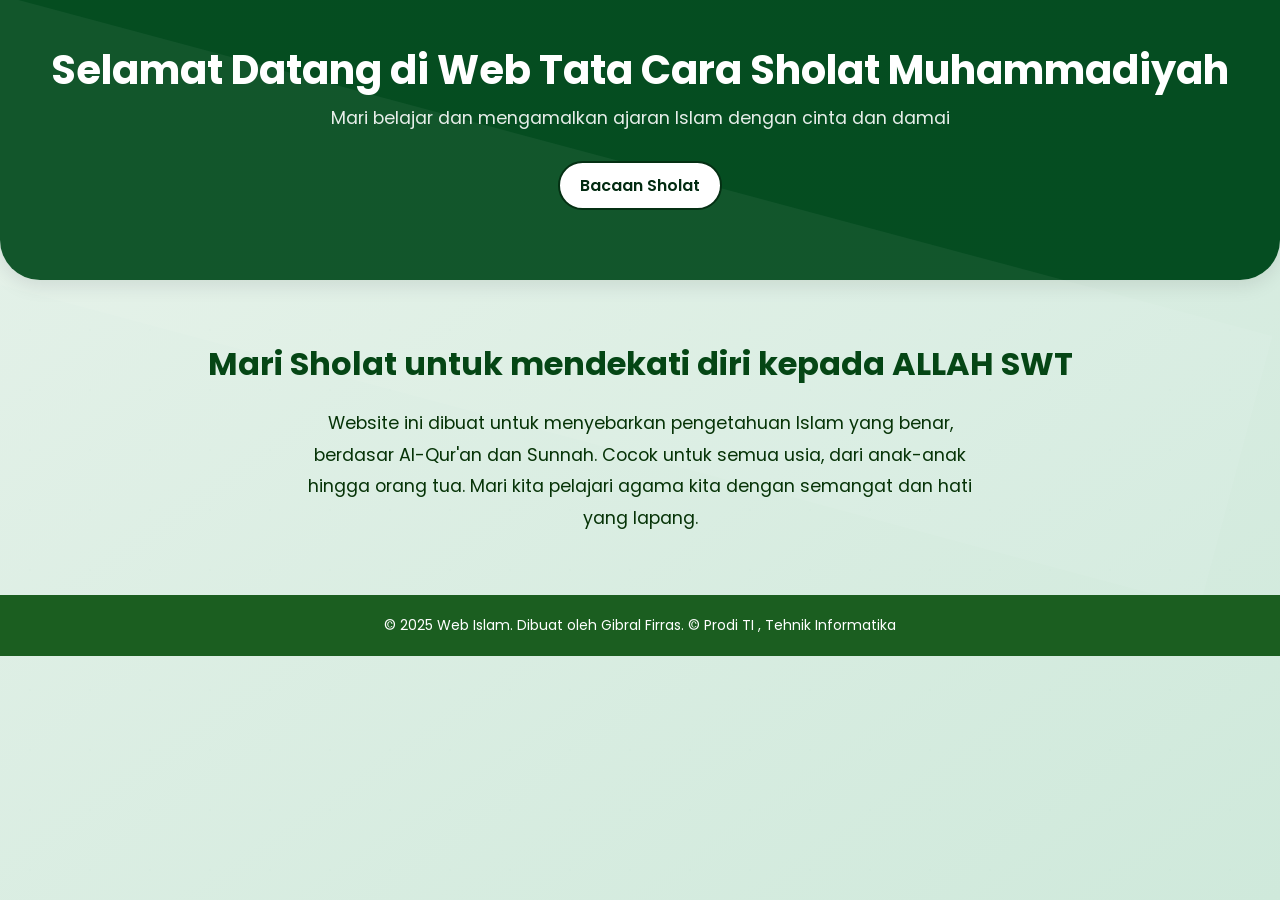
<file: index.html>
<!DOCTYPE html>
<html lang="id">
<head>
  <meta charset="UTF-8" />
  <meta name="viewport" content="width=device-width, initial-scale=1.0"/>
  <title>Beranda | Web Islam</title>
  <link href="https://fonts.googleapis.com/css2?family=Poppins:wght@400;600&family=Amiri&display=swap" rel="stylesheet">
  <style>
    /* Reset & Font */
    * {
      margin: 0;
      padding: 0;
      box-sizing: border-box;
    }

    body {
      font-family: 'Poppins', sans-serif;
      background: linear-gradient(to bottom right, #e6f2ea, #cfe9db);
      color: #063307;
      position: relative;
      min-height: 100vh;
    }

    
    /* Pola latar SVG */
    body::before {
      content: '';
      position: absolute;
      top: 0;
      left: 0;
      width: 100%;
      height: 100%;
      background-image: url("data:image/svg+xml,%3Csvg width='60' height='60' viewBox='0 0 60 60' fill='none' xmlns='http://www.w3.org/2000/svg'%3E%3Ccircle cx='30' cy='30' r='1' fill='%23058c42' fill-opacity='0.05' /%3E%3C/svg%3E");
      opacity: 0.2;
      z-index: 0;
    }

    header {
      background: linear-gradient(to right, #054d20, #054d21);
      color: white;
      text-align: center;
      padding: 40px 20px 60px;
      position: relative;
      z-index: 1;
      border-bottom-left-radius: 40px;
      border-bottom-right-radius: 40px;
      box-shadow: 0 5px 20px rgba(0, 0, 0, 0.1);
    }
    header::before {
      content: '';
      position: absolute;
      width: 200%;
      height: 100%;
      background: rgba(255,255,255,0.05);
      top: 0;
      left: -100%;
      transform: rotate(15deg);
      animation: shimmer 4s infinite linear;
      z-index: 0;
    }

    @keyframes shimmer {
      0% { left: -100%; }
      100% { left: 100%; }
    }

    header h1 {
      font-size: 2.5em;
      margin-bottom: 5px;
      position: relative;
      z-index: 1;
    }

    header p {
      font-size: 1.1em;
      opacity: 0.9;
      position: relative;
      z-index: 1;
    }

    nav {
      margin-top: 20px;
      position: relative;
      z-index: 1;
    }

    .nav-button {
      background-color: white;
      color: #022b11;
      padding: 10px 20px;
      margin: 10px;
      border-radius: 30px;
      border: 2px solid #043013;
      font-weight: 600;
      cursor: pointer;
      transition: all 0.3s ease;
      text-decoration: none;
      display: inline-block;
    }

    .nav-button:hover {
      background-color: #c8e6c9;
      transform: translateY(-2px);
    }

    .hero {
      padding: 60px 20px;
      text-align: center;
      position: relative;
      z-index: 1;
    }

    .hero h2 {
      font-size: 2em;
      margin-bottom: 20px;
      color: #054615;
    }

    .hero p {
      font-size: 1.1em;
      max-width: 700px;
      margin: auto;
      line-height: 1.8;
    }

    .ayat {
      margin: 60px auto;
      background-color: #ffffff;
      border-radius: 20px;
      padding: 30px;
      max-width: 800px;
      box-shadow: 0 10px 30px rgba(0, 50, 0, 0.1);
      animation: fadeIn 0.8s ease-in-out;
      position: relative;
      z-index: 1;
    }

    .ayat p {
      font-family: 'Amiri', serif;
      font-size: 32px;
      text-align: right;
      color: #043108;
    }

    @keyframes fadeIn {
      from { opacity: 0; transform: translateY(20px); }
      to { opacity: 1; transform: translateY(0); }
    }

    footer {
      text-align: center;
      padding: 20px;
      background-color: #1b5e20;
      color: white;
      font-size: 14px;
      z-index: 1;
      position: relative;
    }
  </style>
</head>
<body>

  <header>
    <h1>Selamat Datang di Web Tata Cara Sholat Muhammadiyah</h1>
    <p>Mari belajar dan mengamalkan ajaran Islam dengan cinta dan damai</p>
    <nav>
      <a href="sholat.html" class="nav-button">Bacaan Sholat</a>
    </nav>
  </header>

  <section class="hero">
    <h2>Mari Sholat untuk mendekati diri kepada ALLAH SWT</h2>
    <p>Website ini dibuat untuk menyebarkan pengetahuan Islam yang benar, berdasar Al-Qur'an dan Sunnah. Cocok untuk semua usia, dari anak-anak hingga orang tua. Mari kita pelajari agama kita dengan semangat dan hati yang lapang.</p>
  </section>

 

  <footer>
    &copy; 2025 Web Islam. Dibuat oleh Gibral Firras.
    &copy; Prodi TI , Tehnik Informatika
  </footer>

</body>
</html>
</file>
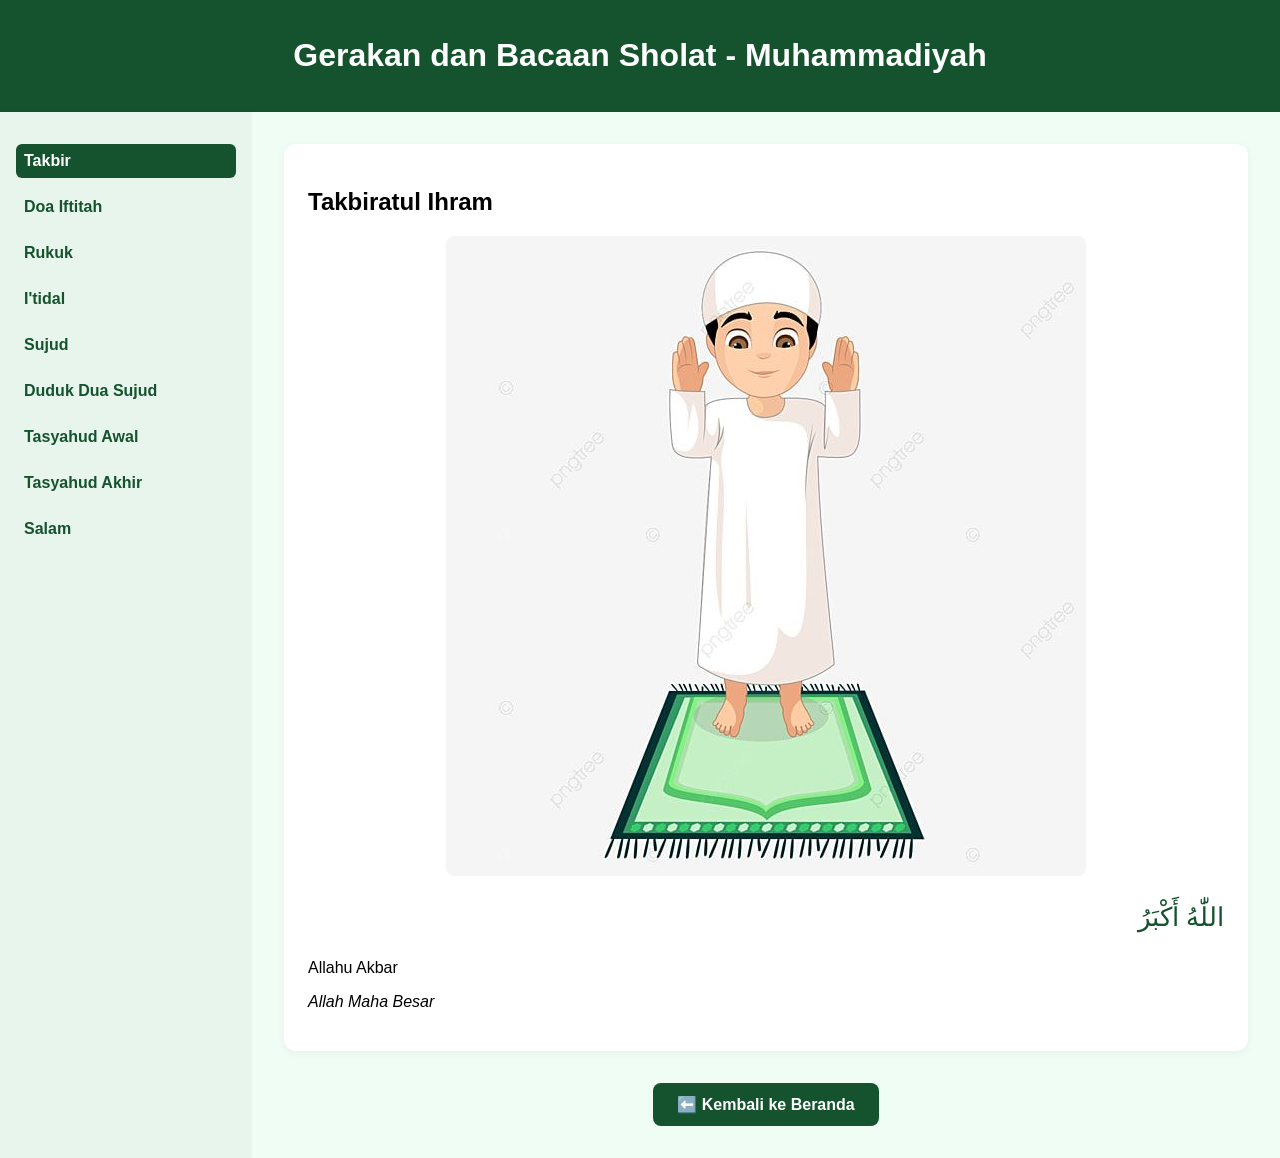
<file: sholat.html>
<!DOCTYPE html>
<html lang="id">
<head>
  <meta charset="UTF-8">
  <title>Gerakan Sholat - Muhammadiyah</title>
  <style>
    :root {
      --primary: #14532d;
      --primary-dark: #0c3b1f;
      --white: #ffffff;
      --bg: #f0fdf4;
      --hover: #d1fae5;
    }

    body {
      margin: 0;
      font-family: 'Segoe UI', sans-serif;
      background-color: var(--bg);
    }

    header {
      background-color: var(--primary);
      color: white;
      padding: 1rem;
      text-align: center;
    }

    .container {
      display: flex;
      min-height: 100vh;
    }

    nav {
      width: 220px;
      background-color: #e7f5ec;
      padding: 1rem;
      box-shadow: 2px 0 5px rgba(0, 0, 0, 0.05);
    }

    nav ul {
      list-style: none;
      padding: 0;
    }

    nav li {
      margin-bottom: 0.75rem;
    }

    nav a {
      text-decoration: none;
      color: #14532d;
      font-weight: 600;
      display: block;
      padding: 8px;
      border-radius: 6px;
      cursor: pointer;
    }

    nav a:hover {
      background-color: var(--hover);
    }

    nav a.active {
      background-color: var(--primary);
      color: white;
    }

    main {
      flex: 1;
      padding: 2rem;
      background-color: var(--bg);
      display: flex;
      flex-direction: column;
    }

    .step {
      background-color: white;
      border-radius: 12px;
      padding: 1.5rem;
      box-shadow: 0 2px 8px rgba(0,0,0,0.05);
      display: none;
      flex-grow: 1;
    }

    .step.active {
      display: block;
    }

    .step img {
      max-width: 100%;
      height: auto;
      display: block;
      margin: 1rem auto;
      border-radius: 8px;
    }

    .arab {
      font-size: 26px;
      direction: rtl;
      text-align: right;
      color: var(--primary);
    }

    .latin, .arti {
      margin-top: 0.5rem;
      font-size: 16px;
    }

    audio {
      margin-top: 1rem;
      width: 100%;
    }

    .back-button {
      margin-top: 2rem;
      text-align: center;
    }

    .back-button a {
      display: inline-block;
      padding: 12px 24px;
      background-color: var(--primary);
      color: white;
      text-decoration: none;
      border-radius: 8px;
      font-weight: bold;
      transition: background 0.3s ease;
    }

    .back-button a:hover {
      background-color: var(--primary-dark);
    }

    @media (max-width: 768px) {
      .container {
        flex-direction: column;
      }

      nav {
        width: 100%;
        overflow-x: auto;
      }

      nav ul {
        display: flex;
        gap: 0.5rem;
        flex-wrap: nowrap;
      }

      main {
        padding: 1rem;
      }
    }
  </style>
</head>
<body>

<header>
  <h1>Gerakan dan Bacaan Sholat - Muhammadiyah</h1>
</header>

<div class="container">

  <!-- Sidebar -->
  <nav>
    <ul>
      <li><a class="tab-link active" data-target="takbir">Takbir</a></li>
      <li><a class="tab-link" data-target="iftitah">Doa Iftitah</a></li>
      <li><a class="tab-link" data-target="rukuk">Rukuk</a></li>
      <li><a class="tab-link" data-target="itidal">I'tidal</a></li>
      <li><a class="tab-link" data-target="sujud">Sujud</a></li>
      <li><a class="tab-link" data-target="duduk">Duduk Dua Sujud</a></li>
      <li><a class="tab-link" data-target="tasyahud-awal">Tasyahud Awal</a></li>
      <li><a class="tab-link" data-target="tasyahud-akhir">Tasyahud Akhir</a></li>
      <li><a class="tab-link" data-target="salam">Salam</a></li>
    </ul>
  </nav>

  <!-- Konten -->
  <main>

    <!-- Setiap gerakan -->
    <div id="Takbir" class="step active">
      <h2>Takbiratul Ihram</h2>
      <img src="Takbir.jpg" alt="Takbir">
      <p class="arab">اللّٰهُ أَكْبَرُ</p>
      <p class="latin">Allahu Akbar</p>
      <p class="arti"><em>Allah Maha Besar</em></p>
    </div>

    <div id="iftitah" class="step">
      <h2>Doa Iftitah</h2>
      <img src="Iftitah.jpg" alt="Doa Iftitah">
      <p class="arab">اللّهُمَّ بَاعِدْ بَيْنِي وَبَيْنَ خَطَايَايَ كَمَا بَاعَدْتَ بَيْنَ الْمَشْرِقِ وَالْمَغْرِبِ،  
اللّهُمَّ نَقِّنِي مِنْ خَطَايَايَ كَمَا يُنَقَّى الثَّوْبُ الْأَبْيَضُ مِنَ الدَّنَسِ،  
اللّهُمَّ اغْسِلْنِي مِنْ خَطَايَايَ بِالثَّلْجِ وَالْمَاءِ وَالْبَرَدِ
..</p>
      <p class="latin">Allāhumma bā‘id baynī wa baina khaṭāyāya,
kamā bā‘adta baina al-masyriqi wa al-maghrib.
Allāhumma naqqinī min khaṭāyāya,
kamā yunaqqā ath-thawbu al-abyaḍu mina ad-danas.
Allāhumma aghsilnī min khaṭāyāya,
bi ath-thalji wa al-mā’i wa al-barad....</p>
      <p class="arti"><em>"Ya Allah, jauhkanlah antara aku dan kesalahan-kesalahanku,
sebagaimana Engkau menjauhkan antara timur dan barat.
Ya Allah, sucikanlah aku dari kesalahan-kesalahanku
sebagaimana pakaian putih disucikan dari kotoran.
Ya Allah, cucilah aku dari kesalahan-kesalahanku
dengan air, salju, dan embun."...</em></p>
    </div>

    <div id="rukuk" class="step">
      <h2>Rukuk</h2>
      <img src="Rukuk.jpg" alt="Rukuk">
      <p class="arab">سُبْحَانَ رَبِّيَ الْعَظِيمِ</p>
      <p class="latin">Subḥāna rabbiyal ‘aẓīm</p>
      <p class="arti"><em>Maha Suci Tuhanku Yang Maha Agung</em></p>
    </div>

    <div id="itidal" class="step">
      <h2>I'tidal</h2>
      <img src="Niat.jpg" alt="I'tidal">
      <p class="arab">سَمِعَ اللّٰهُ لِمَنْ حَمِدَهُ<br>رَبَّنَا وَلَكَ الْحَمْدُ</p>
      <p class="latin">Sami’allāhu liman ḥamidah. Rabbana wa lakal ḥamd</p>
      <p class="arti"><em>Allah mendengar orang yang memuji-Nya...</em></p>
    </div>

    <div id="sujud" class="step">
      <h2>Sujud</h2>
      <img src="Sujud.jpg" alt="Sujud">
      <p class="arab">سُبْحَانَ رَبِّيَ الأَعْلَى</p>
      <p class="latin">Subḥāna rabbiyal a‘lā</p>
      <p class="arti"><em>Maha Suci Tuhanku Yang Maha Tinggi</em></p>
    </div>

    <div id="duduk" class="step">
      <h2>Duduk antara Dua Sujud</h2>
      <img src="Duduk.jpg" alt="Duduk Dua Sujud">
      <p class="arab">اللَّهُمَّ اغْفِرْ لِي، وَارْحَمْنِي، وَاجْبُرْنِي...</p>
      <p class="latin">Allāhumma ighfir lī, warḥamnī...</p>
      <p class="arti"><em>Ya Allah, ampunilah aku, rahmatilah aku...</em></p>
    </div>

    <div id="tasyahud-awal" class="step">
      <h2>Tasyahud Awal</h2>
      <img src="Duduk.jpg" alt="Tasyahud Awal">
      <p class="arab">التَّحِيَّاتُ لِلّٰهِ وَالصَّلَوَاتُ وَالطَّيِّبَاتُ، السَّلَامُ عَلَيْكَ أَيُّهَا النَّبِيُّ وَرَحْمَةُ اللّٰهِ وَبَرَكَاتُهُ، السَّلَامُ عَلَيْنَا وَعَلَىٰ عِبَادِ اللّٰهِ الصَّالِحِينَ، أَشْهَدُ أَنْ لَا إِلٰهَ إِلَّا اللّٰهُ، وَأَشْهَدُ أَنَّ مُحَمَّدًا رَسُولُ اللّٰهِ.
..</p>
      <p class="latin">At-taḥiyyātu lillāhi waṣ-ṣalawātu waṭ-ṭayyibāt,
as-salāmu ‘alaika ayyuhan-nabiyyu wa raḥmatullāhi wa barakātuh,
as-salāmu ‘alainā wa ‘alā ‘ibādillāhiṣ-ṣāliḥīn.
Asyhadu allā ilāha illallāh, wa asyhadu anna Muḥammadan rasūlullāh....</p>
      <p class="arti"><em>"Segala kehormatan, keberkahan, dan kebaikan adalah milik Allah.
Semoga keselamatan tercurah kepadamu wahai Nabi, beserta rahmat Allah dan berkah-Nya.
Semoga keselamatan juga tercurah kepada kami dan hamba-hamba Allah yang shalih.
Aku bersaksi bahwa tidak ada Tuhan selain Allah, dan aku bersaksi bahwa Muhammad adalah utusan Allah."...</em></p>
    </div>

    <div id="tasyahud-akhir" class="step">
      <h2>Tasyahud Akhir</h2>
      <img src="Akhir.png" alt="Tasyahud Akhir">
      <p class="arab">التَّحِيَّاتُ لِلّٰهِ وَالصَّلَوَاتُ وَالطَّيِّبَاتُ، السَّلَامُ عَلَيْكَ أَيُّهَا النَّبِيُّ وَرَحْمَةُ اللّٰهِ وَبَرَكَاتُهُ، السَّلَامُ عَلَيْنَا وَعَلَىٰ عِبَادِ اللّٰهِ الصَّالِحِينَ، أَشْهَدُ أَنْ لَا إِلٰهَ إِلَّا اللّٰهُ، وَأَشْهَدُ أَنَّ مُحَمَّدًا رَسُولُ اللّٰهِ.

اللَّهُمَّ صَلِّ عَلَىٰ مُحَمَّدٍ وَعَلَىٰ آلِ مُحَمَّدٍ، كَمَا صَلَّيْتَ عَلَىٰ إِبْرَاهِيمَ وَعَلَىٰ آلِ إِبْرَاهِيمَ، إِنَّكَ حَمِيدٌ مَجِيدٌ. وَبَارِكْ عَلَىٰ مُحَمَّدٍ وَعَلَىٰ آلِ مُحَمَّدٍ، كَمَا بَارَكْتَ عَلَىٰ إِبْرَاهِيمَ وَعَلَىٰ آلِ إِبْرَاهِيمَ، إِنَّكَ حَمِيدٌ مَجِيدٌ.
..</p>
      <p class="latin">At-taḥiyyātu lillāhi waṣ-ṣalawātu waṭ-ṭayyibātu, as-salāmu ‘alaika ayyuhan-nabiyyu wa raḥmatullāhi wa barakātuh,
as-salāmu ‘alainā wa ‘alā ‘ibādillāhiṣ-ṣāliḥīn.
Asyhadu allā ilāha illallāh, wa asyhadu anna Muḥammadan rasūlullāh.
Allāhumma ṣalli ‘alā Muḥammad wa ‘alā āli Muḥammad,
kamā ṣallaita ‘alā Ibrāhīma wa ‘alā āli Ibrāhīm, innaka ḥamīdun majīd.
Wa bārik ‘alā Muḥammad wa ‘alā āli Muḥammad,
kamā bārakta ‘alā Ibrāhīma wa ‘alā āli Ibrāhīm, innaka ḥamīdun majīd....</p>
      <p class="arti"><em>"Segala penghormatan, keberkahan, dan kebaikan adalah milik Allah.
Semoga keselamatan atasmu wahai Nabi, beserta rahmat Allah dan keberkahan-Nya.
Semoga keselamatan dilimpahkan atas kami dan atas hamba-hamba Allah yang saleh.
Aku bersaksi bahwa tidak ada Tuhan selain Allah, dan aku bersaksi bahwa Muhammad adalah utusan Allah.
Ya Allah, limpahkanlah shalawat kepada Muhammad dan keluarga Muhammad,
sebagaimana Engkau telah melimpahkan shalawat kepada Ibrahim dan keluarga Ibrahim.
Sesungguhnya Engkau Maha Terpuji lagi Maha Mulia.
Dan limpahkanlah keberkahan kepada Muhammad dan keluarga Muhammad,
sebagaimana Engkau telah memberkahi Ibrahim dan keluarga Ibrahim.
Sesungguhnya Engkau Maha Terpuji lagi Maha Mulia."...</em></p>
    </div>

    <div id="salam" class="step">
      <h2>Salam</h2>
      <img src="Salam.jpg" alt="Salam">
      <p class="arab">السَّلَامُ عَلَيْكُمْ وَرَحْمَةُ اللّٰهِ</p>
      <p class="latin">Assalāmu ‘alaikum wa raḥmatullāh</p>
      <p class="arti"><em>Semoga keselamatan dan rahmat Allah tercurah atasmu</em></p>
    </div>

    <!-- Tombol di bawah tengah -->
    <div class="back-button">
  <a href="index.html">⬅️ Kembali ke Beranda</a>
</div>


  </main>
</div>

<script>
  const links = document.querySelectorAll('.tab-link');
  const steps = document.querySelectorAll('.step');

  links.forEach(link => {
    link.addEventListener('click', () => {
      // Remove all active
      links.forEach(l => l.classList.remove('active'));
      steps.forEach(s => s.classList.remove('active'));

      // Activate current
      link.classList.add('active');
      const target = document.getElementById(link.dataset.target);
      if (target) target.classList.add('active');
    });
  });
</script>

</body>
</html>
</file>
